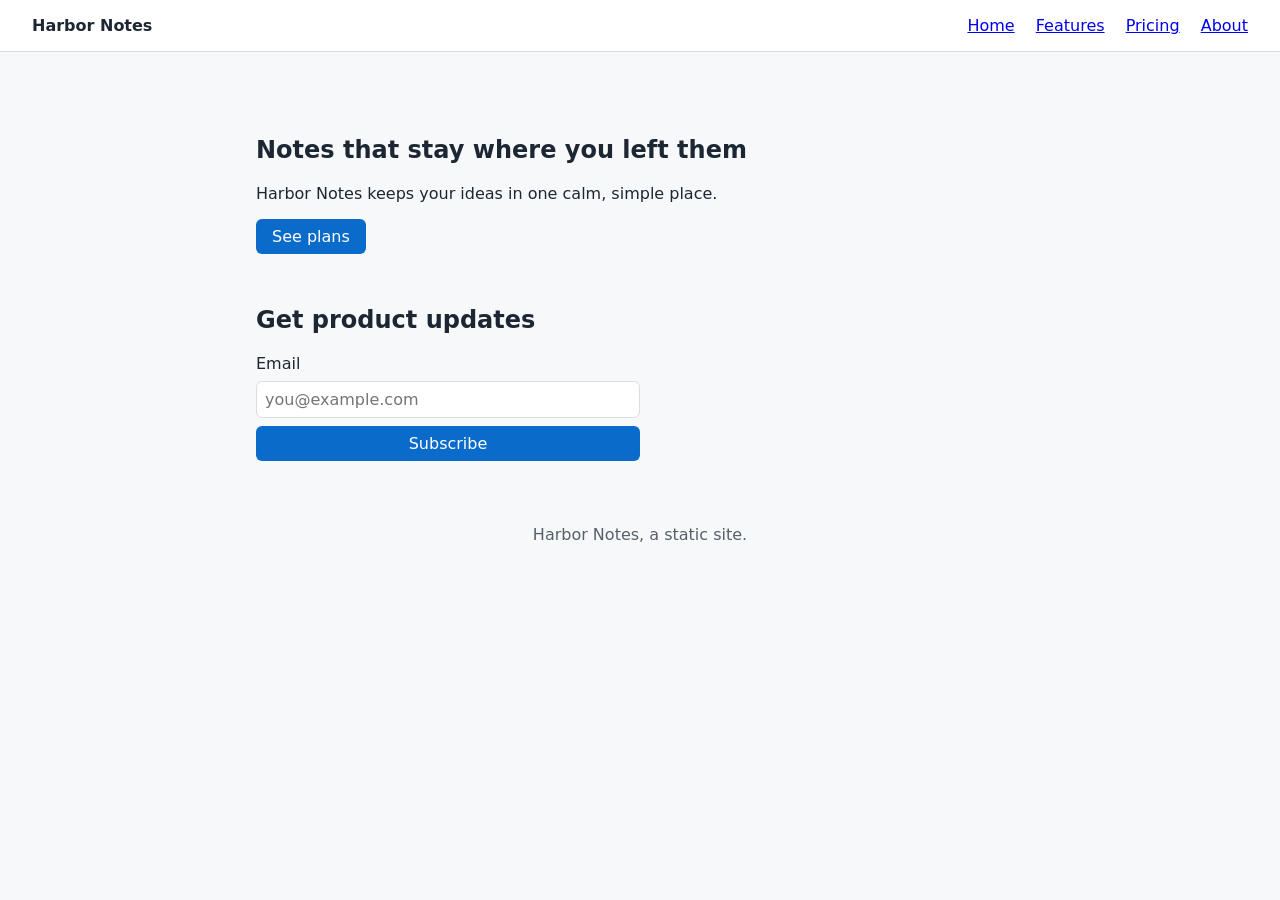
<file: index.html>
<!doctype html>
<html lang="en">
  <head>
    <meta charset="utf-8" />
    <meta name="viewport" content="width=device-width, initial-scale=1" />
    <title>Harbor Notes</title>
    <link rel="stylesheet" href="styles.css" />
    <script>
      (function(apiKey){
          (function(p,e,n,d,o){var v,w,x,y,z;o=p[d]=p[d]||{};o._q=o._q||[];
          v=['initialize','identify','updateOptions','pageLoad','track', 'trackAgent'];for(w=0,x=v.length;w<x;++w)(function(m){
          o[m]=o[m]||function(){o._q[m===v[0]?'unshift':'push']([m].concat([].slice.call(arguments,0)));};})(v[w]);
          y=e.createElement(n);y.async=!0;y.src='https://cdn.pendo-dev.pendo-dev.com/agent/static/'+apiKey+'/pendo.js';
          z=e.getElementsByTagName(n)[0];z.parentNode.insertBefore(y,z);})(window,document,'script','pendo');
      })('e0e5baab-a3a6-40cc-9bc3-c5be7d28c84f');
    </script>
  </head>
  <body>
    <header class="site-header">
      <a class="brand" href="index.html">Harbor Notes</a>
      <nav>
        <a href="index.html" aria-current="page">Home</a>
        <a href="features.html">Features</a>
        <a href="pricing.html">Pricing</a>
        <a href="about.html">About</a>
      </nav>
    </header>

    <main>
      <section class="hero">
        <h1>Notes that stay where you left them</h1>
        <p>Harbor Notes keeps your ideas in one calm, simple place.</p>
        <a class="button" href="pricing.html" id="see-plans">See plans</a>
      </section>

      <section class="newsletter">
        <h2>Get product updates</h2>
        <form id="newsletter-form">
          <label for="newsletter-email">Email</label>
          <input id="newsletter-email" type="email" required placeholder="you@example.com" />
          <button type="submit">Subscribe</button>
        </form>
        <p id="newsletter-status" role="status"></p>
      </section>
    </main>

    <footer class="site-footer">Harbor Notes, a static site.</footer>
    <script src="app.js"></script>
  </body>
</html>
</file>
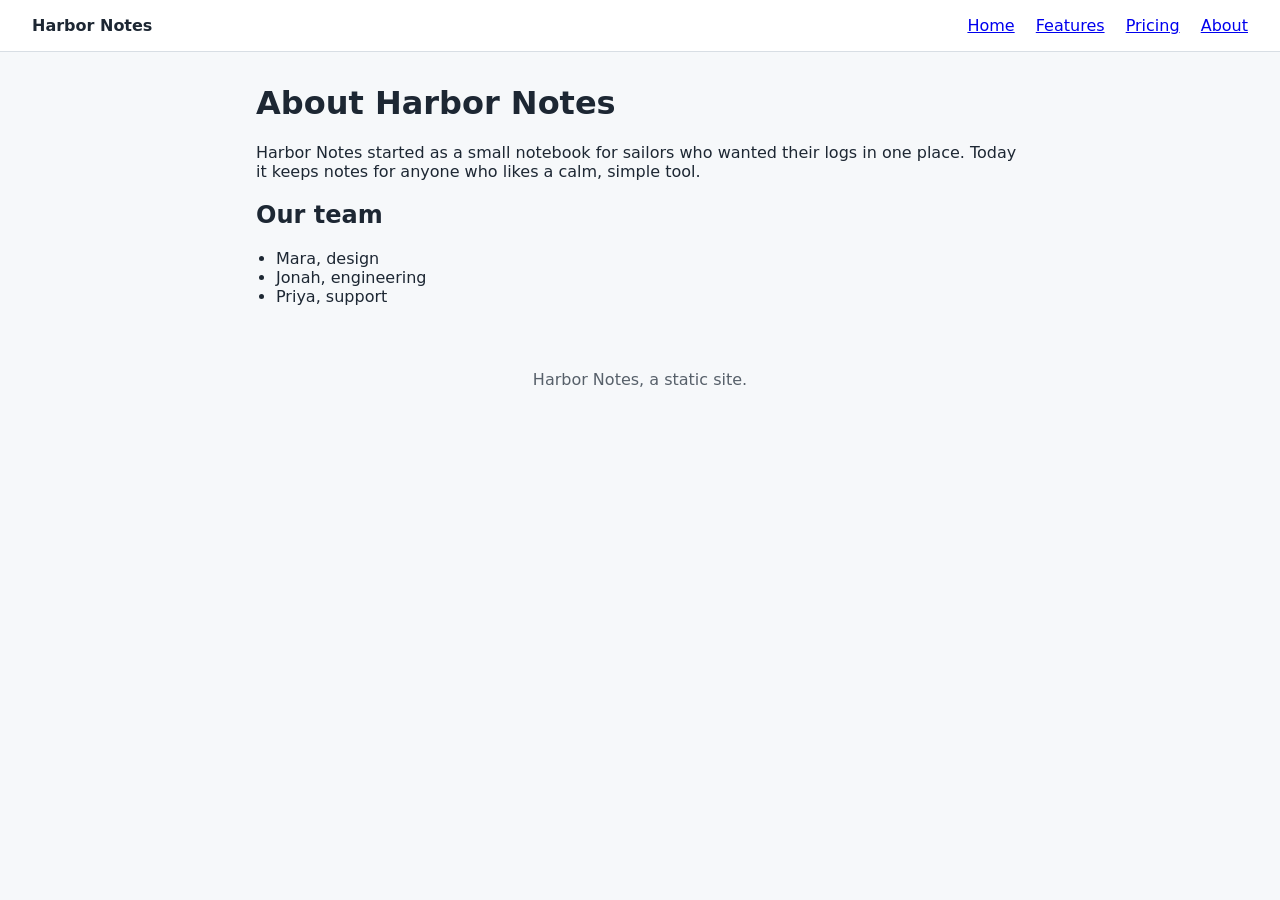
<file: about.html>
<!doctype html>
<html lang="en">
  <head>
    <meta charset="utf-8" />
    <meta name="viewport" content="width=device-width, initial-scale=1" />
    <title>About - Harbor Notes</title>
    <link rel="stylesheet" href="styles.css" />
    <script>
      (function(apiKey){
          (function(p,e,n,d,o){var v,w,x,y,z;o=p[d]=p[d]||{};o._q=o._q||[];
          v=['initialize','identify','updateOptions','pageLoad','track', 'trackAgent'];for(w=0,x=v.length;w<x;++w)(function(m){
          o[m]=o[m]||function(){o._q[m===v[0]?'unshift':'push']([m].concat([].slice.call(arguments,0)));};})(v[w]);
          y=e.createElement(n);y.async=!0;y.src='https://cdn.pendo-dev.pendo-dev.com/agent/static/'+apiKey+'/pendo.js';
          z=e.getElementsByTagName(n)[0];z.parentNode.insertBefore(y,z);})(window,document,'script','pendo');
      })('e0e5baab-a3a6-40cc-9bc3-c5be7d28c84f');
    </script>
  </head>
  <body>
    <header class="site-header">
      <a class="brand" href="index.html">Harbor Notes</a>
      <nav>
        <a href="index.html">Home</a>
        <a href="features.html">Features</a>
        <a href="pricing.html">Pricing</a>
        <a href="about.html" aria-current="page">About</a>
      </nav>
    </header>

    <main>
      <h1>About Harbor Notes</h1>
      <p>
        Harbor Notes started as a small notebook for sailors who wanted their
        logs in one place. Today it keeps notes for anyone who likes a calm,
        simple tool.
      </p>
      <h2>Our team</h2>
      <ul class="team">
        <li>Mara, design</li>
        <li>Jonah, engineering</li>
        <li>Priya, support</li>
      </ul>
    </main>

    <footer class="site-footer">Harbor Notes, a static site.</footer>
    <script src="app.js"></script>
  </body>
</html>
</file>
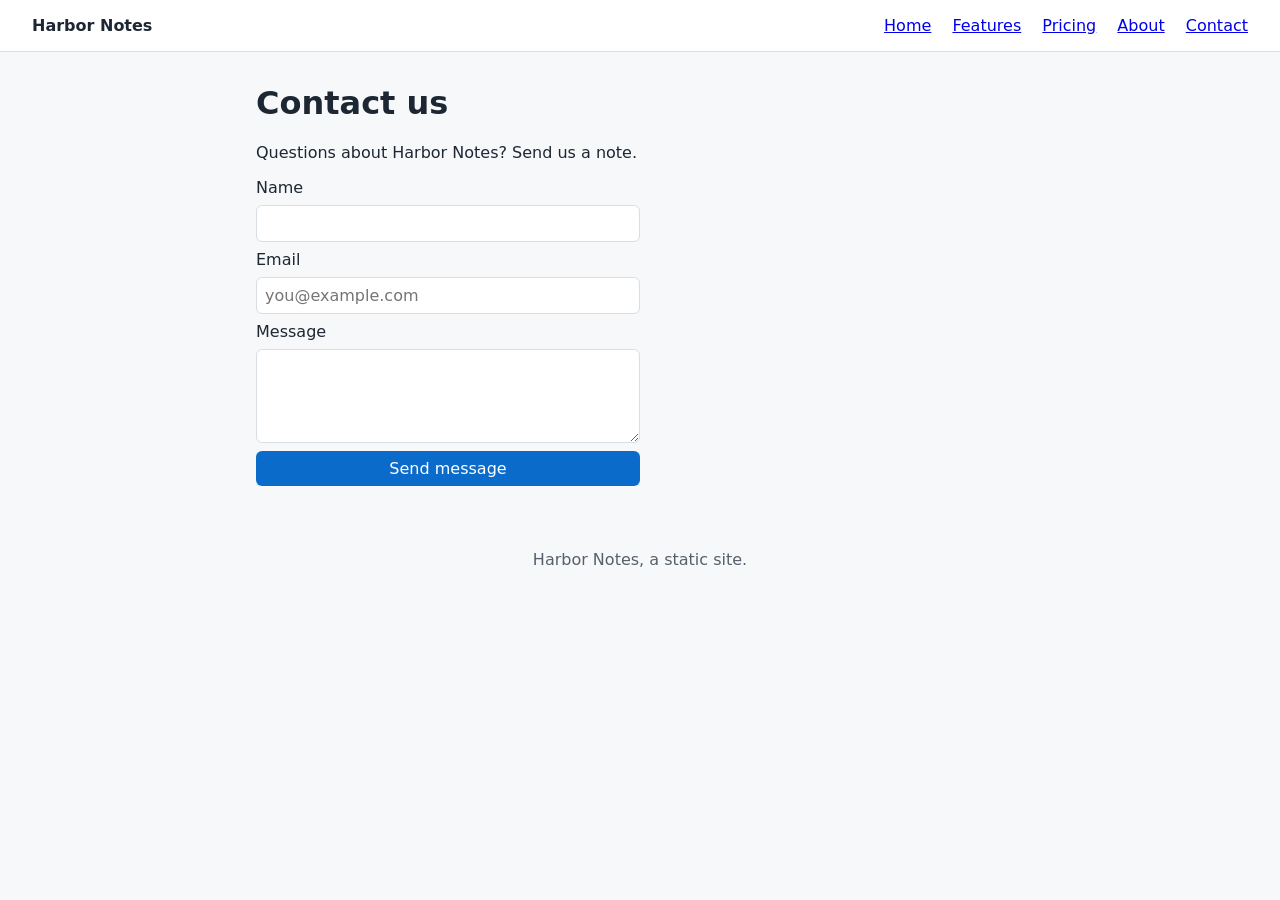
<file: contact.html>
<!doctype html>
<html lang="en">
  <head>
    <meta charset="utf-8" />
    <meta name="viewport" content="width=device-width, initial-scale=1" />
    <title>Contact - Harbor Notes</title>
    <link rel="stylesheet" href="styles.css" />
    <script>
      (function(apiKey){
          (function(p,e,n,d,o){var v,w,x,y,z;o=p[d]=p[d]||{};o._q=o._q||[];
          v=['initialize','identify','updateOptions','pageLoad','track', 'trackAgent'];for(w=0,x=v.length;w<x;++w)(function(m){
          o[m]=o[m]||function(){o._q[m===v[0]?'unshift':'push']([m].concat([].slice.call(arguments,0)));};})(v[w]);
          y=e.createElement(n);y.async=!0;y.src='https://cdn.pendo-dev.pendo-dev.com/agent/static/'+apiKey+'/pendo.js';
          z=e.getElementsByTagName(n)[0];z.parentNode.insertBefore(y,z);})(window,document,'script','pendo');
      })('e0e5baab-a3a6-40cc-9bc3-c5be7d28c84f');
    </script>
  </head>
  <body>
    <header class="site-header">
      <a class="brand" href="index.html">Harbor Notes</a>
      <nav>
        <a href="index.html">Home</a>
        <a href="features.html">Features</a>
        <a href="pricing.html">Pricing</a>
        <a href="about.html">About</a>
        <a href="contact.html" aria-current="page">Contact</a>
      </nav>
    </header>

    <main>
      <h1>Contact us</h1>
      <p>Questions about Harbor Notes? Send us a note.</p>
      <form id="contact-form">
        <label for="contact-name">Name</label>
        <input id="contact-name" type="text" required />
        <label for="contact-email">Email</label>
        <input id="contact-email" type="email" required placeholder="you@example.com" />
        <label for="contact-message">Message</label>
        <textarea id="contact-message" rows="4" required></textarea>
        <button type="submit">Send message</button>
      </form>
      <p id="contact-status" role="status"></p>
    </main>

    <footer class="site-footer">Harbor Notes, a static site.</footer>
    <script src="app.js"></script>
  </body>
</html>
</file>
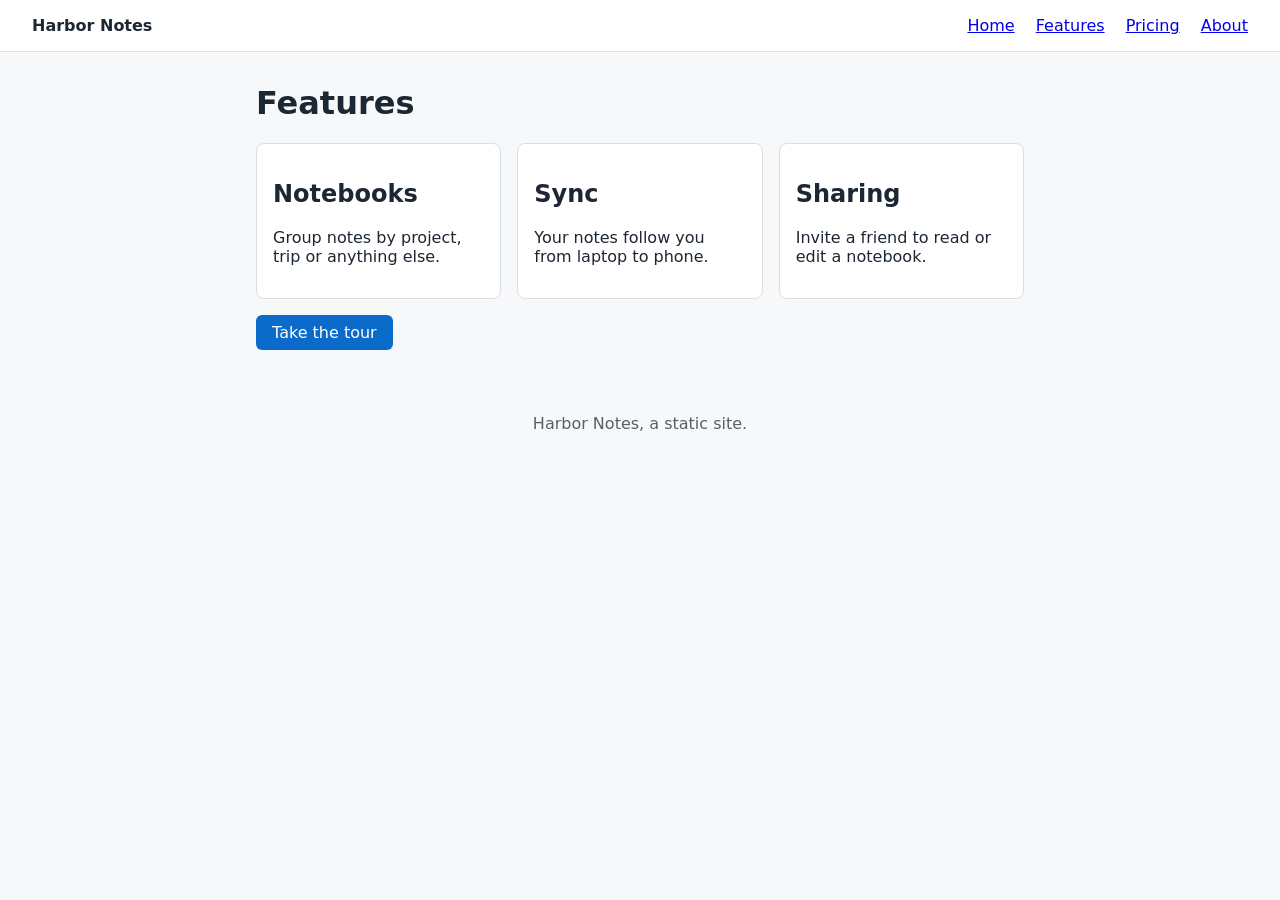
<file: features.html>
<!doctype html>
<html lang="en">
  <head>
    <meta charset="utf-8" />
    <meta name="viewport" content="width=device-width, initial-scale=1" />
    <title>Features - Harbor Notes</title>
    <link rel="stylesheet" href="styles.css" />
    <script>
      (function(apiKey){
          (function(p,e,n,d,o){var v,w,x,y,z;o=p[d]=p[d]||{};o._q=o._q||[];
          v=['initialize','identify','updateOptions','pageLoad','track', 'trackAgent'];for(w=0,x=v.length;w<x;++w)(function(m){
          o[m]=o[m]||function(){o._q[m===v[0]?'unshift':'push']([m].concat([].slice.call(arguments,0)));};})(v[w]);
          y=e.createElement(n);y.async=!0;y.src='https://cdn.pendo-dev.pendo-dev.com/agent/static/'+apiKey+'/pendo.js';
          z=e.getElementsByTagName(n)[0];z.parentNode.insertBefore(y,z);})(window,document,'script','pendo');
      })('e0e5baab-a3a6-40cc-9bc3-c5be7d28c84f');
    </script>
  </head>
  <body>
    <header class="site-header">
      <a class="brand" href="index.html">Harbor Notes</a>
      <nav>
        <a href="index.html">Home</a>
        <a href="features.html" aria-current="page">Features</a>
        <a href="pricing.html">Pricing</a>
        <a href="about.html">About</a>
      </nav>
    </header>

    <main>
      <h1>Features</h1>
      <ul class="features">
        <li class="feature">
          <h2>Notebooks</h2>
          <p>Group notes by project, trip or anything else.</p>
        </li>
        <li class="feature">
          <h2>Sync</h2>
          <p>Your notes follow you from laptop to phone.</p>
        </li>
        <li class="feature">
          <h2>Sharing</h2>
          <p>Invite a friend to read or edit a notebook.</p>
        </li>
      </ul>
      <button type="button" id="feature-tour">Take the tour</button>
      <p id="feature-tour-status" role="status"></p>
    </main>

    <footer class="site-footer">Harbor Notes, a static site.</footer>
    <script src="app.js"></script>
  </body>
</html>
</file>
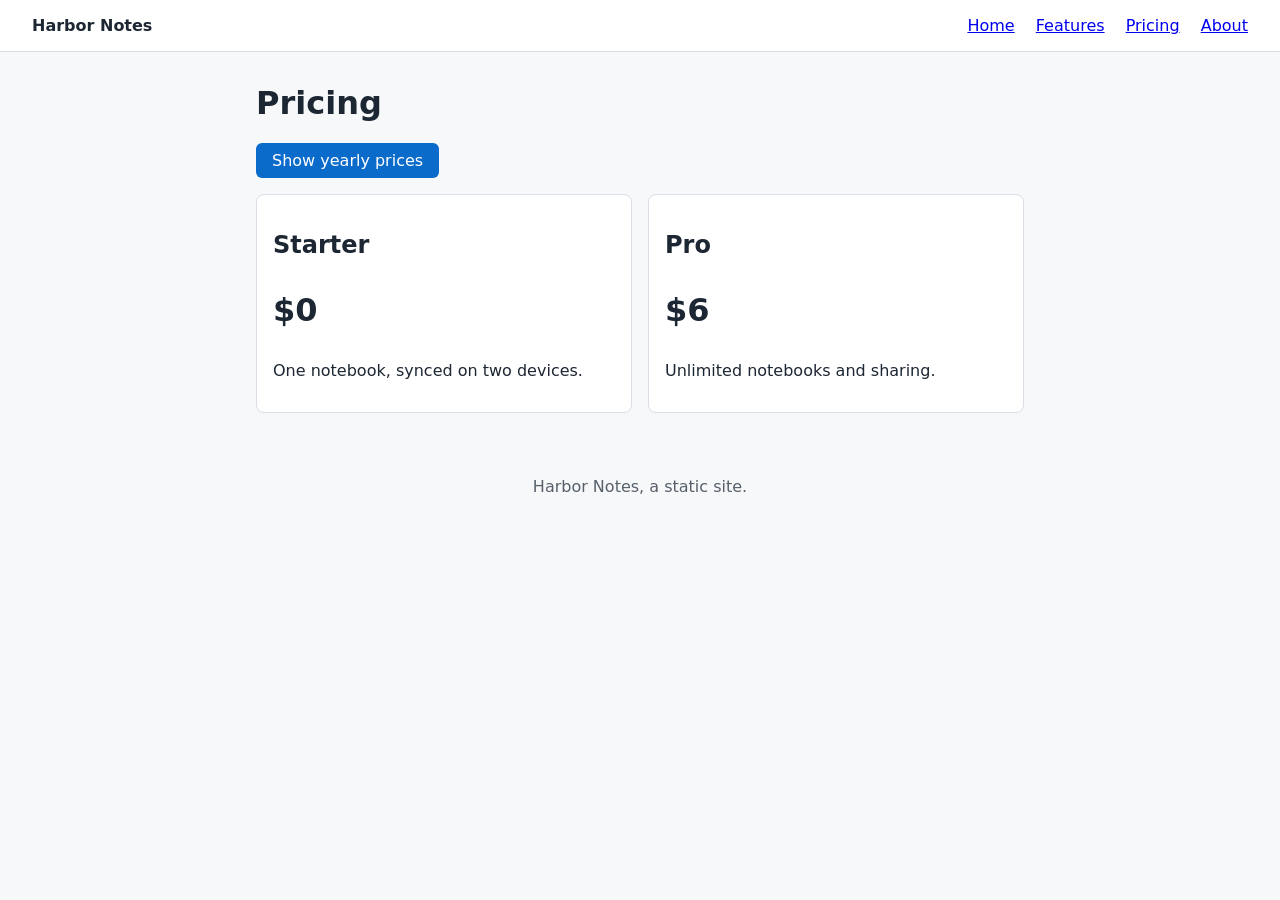
<file: pricing.html>
<!doctype html>
<html lang="en">
  <head>
    <meta charset="utf-8" />
    <meta name="viewport" content="width=device-width, initial-scale=1" />
    <title>Pricing - Harbor Notes</title>
    <link rel="stylesheet" href="styles.css" />
    <script>
      (function(apiKey){
          (function(p,e,n,d,o){var v,w,x,y,z;o=p[d]=p[d]||{};o._q=o._q||[];
          v=['initialize','identify','updateOptions','pageLoad','track', 'trackAgent'];for(w=0,x=v.length;w<x;++w)(function(m){
          o[m]=o[m]||function(){o._q[m===v[0]?'unshift':'push']([m].concat([].slice.call(arguments,0)));};})(v[w]);
          y=e.createElement(n);y.async=!0;y.src='https://cdn.pendo-dev.pendo-dev.com/agent/static/'+apiKey+'/pendo.js';
          z=e.getElementsByTagName(n)[0];z.parentNode.insertBefore(y,z);})(window,document,'script','pendo');
      })('e0e5baab-a3a6-40cc-9bc3-c5be7d28c84f');
    </script>
  </head>
  <body>
    <header class="site-header">
      <a class="brand" href="index.html">Harbor Notes</a>
      <nav>
        <a href="index.html">Home</a>
        <a href="features.html">Features</a>
        <a href="pricing.html" aria-current="page">Pricing</a>
        <a href="about.html">About</a>
      </nav>
    </header>

    <main>
      <h1>Pricing</h1>
      <button type="button" id="billing-toggle">Show yearly prices</button>
      <ul class="plans">
        <li class="plan">
          <h2>Starter</h2>
          <p class="price" data-monthly="$0" data-yearly="$0">$0</p>
          <p>One notebook, synced on two devices.</p>
        </li>
        <li class="plan">
          <h2>Pro</h2>
          <p class="price" data-monthly="$6" data-yearly="$60">$6</p>
          <p>Unlimited notebooks and sharing.</p>
        </li>
      </ul>
    </main>

    <footer class="site-footer">Harbor Notes, a static site.</footer>
    <script src="app.js"></script>
  </body>
</html>
</file>
<file: styles.css>
body {
  margin: 0;
  font-family: system-ui, sans-serif;
  color: #1d2733;
  background: #f6f8fa;
}

.site-header {
  display: flex;
  justify-content: space-between;
  align-items: center;
  padding: 1rem 2rem;
  background: #ffffff;
  border-bottom: 1px solid #d8dee4;
}

.site-header nav a {
  margin-left: 1rem;
}

.brand {
  font-weight: 700;
  text-decoration: none;
  color: inherit;
}

main {
  max-width: 48rem;
  margin: 2rem auto;
  padding: 0 1rem;
}

.hero {
  padding: 2rem 0;
}

.button,
button {
  display: inline-block;
  padding: 0.5rem 1rem;
  border: 0;
  border-radius: 6px;
  background: #0b6bcb;
  color: #ffffff;
  font: inherit;
  text-decoration: none;
  cursor: pointer;
}

.plans {
  display: grid;
  grid-template-columns: repeat(auto-fit, minmax(12rem, 1fr));
  gap: 1rem;
  padding: 0;
  list-style: none;
}

.plan {
  padding: 1rem;
  background: #ffffff;
  border: 1px solid #d8dee4;
  border-radius: 8px;
}

.price {
  font-size: 2rem;
  font-weight: 700;
}

.site-footer {
  padding: 2rem;
  text-align: center;
  color: #57606a;
}

.features {
  display: grid;
  grid-template-columns: repeat(auto-fit, minmax(12rem, 1fr));
  gap: 1rem;
  padding: 0;
  list-style: none;
}

.feature {
  padding: 1rem;
  background: #ffffff;
  border: 1px solid #d8dee4;
  border-radius: 8px;
}

.team {
  padding-left: 1.25rem;
}

form {
  display: grid;
  gap: 0.5rem;
  max-width: 24rem;
}

input,
textarea {
  padding: 0.5rem;
  border: 1px solid #d8dee4;
  border-radius: 6px;
  font: inherit;
}
</file>
